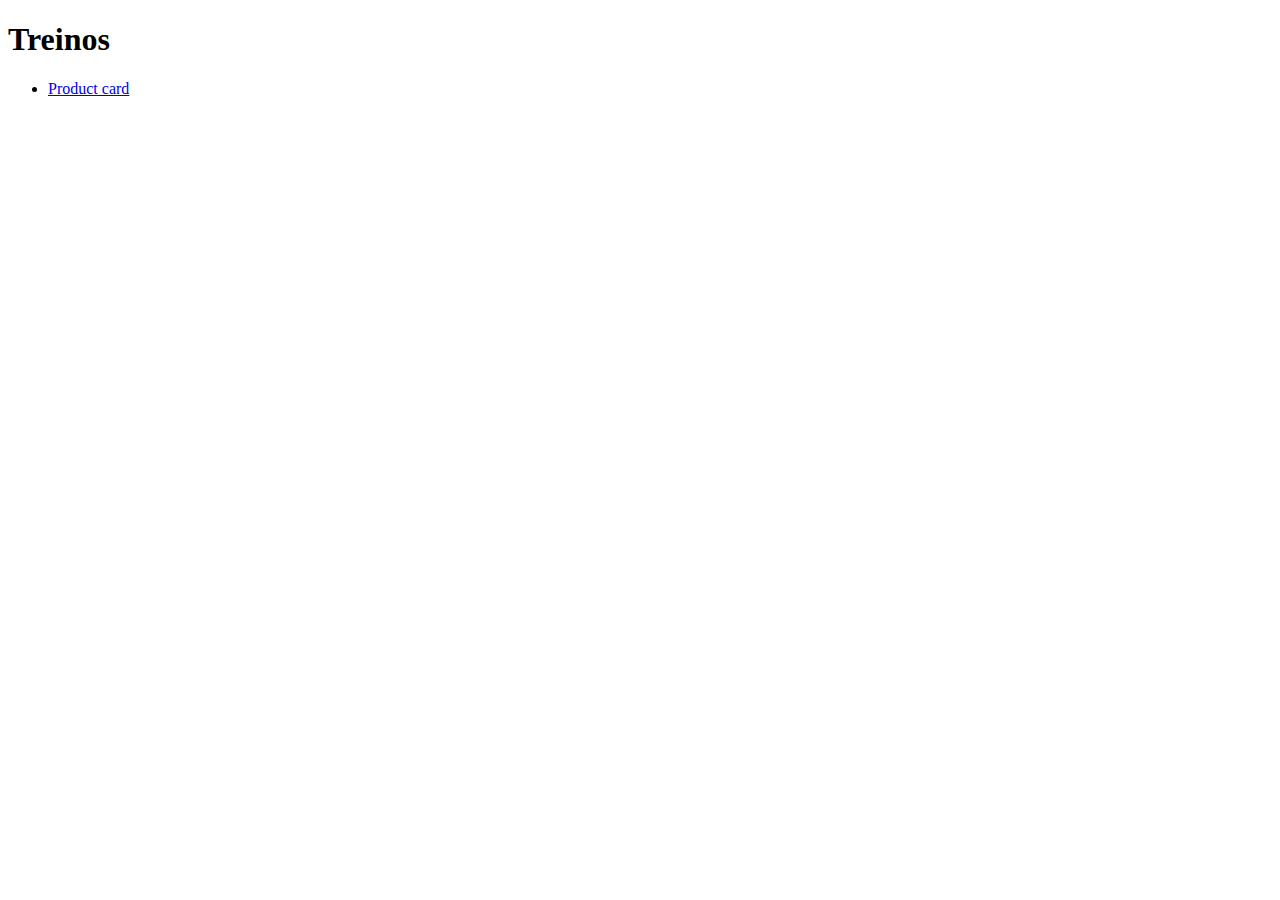
<file: index.html>
<!DOCTYPE html>
<html lang="en">
<head>
    <meta charset="UTF-8">
    <meta http-equiv="X-UA-Compatible" content="IE=edge">
    <meta name="viewport" content="width=device-width, initial-scale=1.0">
    <title>Treinos</title>
</head>
<body>
    <h1>Treinos</h1>
    <ul>
        <li><a href="./product card/index.html">Product card</a></li>
    </ul>
</body>
</html>
</file>
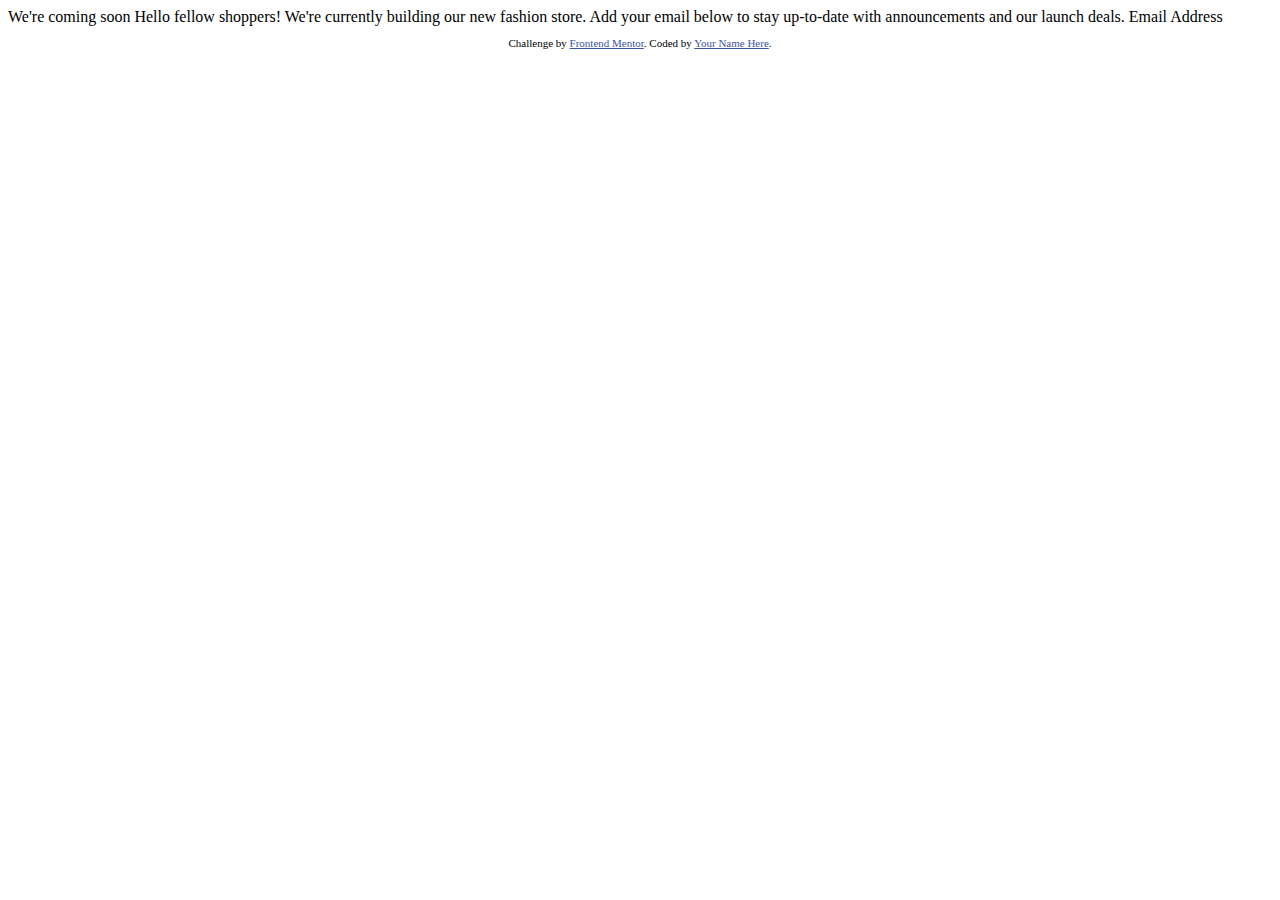
<file: comming soon page/index.html>
<!DOCTYPE html>
<html lang="en">
<head>
  <meta charset="UTF-8">
  <meta name="viewport" content="width=device-width, initial-scale=1.0"> <!-- displays site properly based on user's device -->

  <link rel="icon" type="image/png" sizes="32x32" href="./images/favicon-32x32.png">
  
  <title>Frontend Mentor | Base Apparel coming soon page</title>

  <!-- Feel free to remove these styles or customise in your own stylesheet 👍 -->
  <style>
    .attribution { font-size: 11px; text-align: center; }
    .attribution a { color: hsl(228, 45%, 44%); }
  </style>
</head>
<body>

  We're coming soon

  Hello fellow shoppers! We're currently building our new fashion store. 
  Add your email below to stay up-to-date with announcements and our launch deals.

  Email Address
  
  <footer>
    <p class="attribution">
      Challenge by <a href="https://www.frontendmentor.io?ref=challenge" target="_blank">Frontend Mentor</a>. 
      Coded by <a href="#">Your Name Here</a>.
    </p>
  </footer>
</body>
</html>
</file>
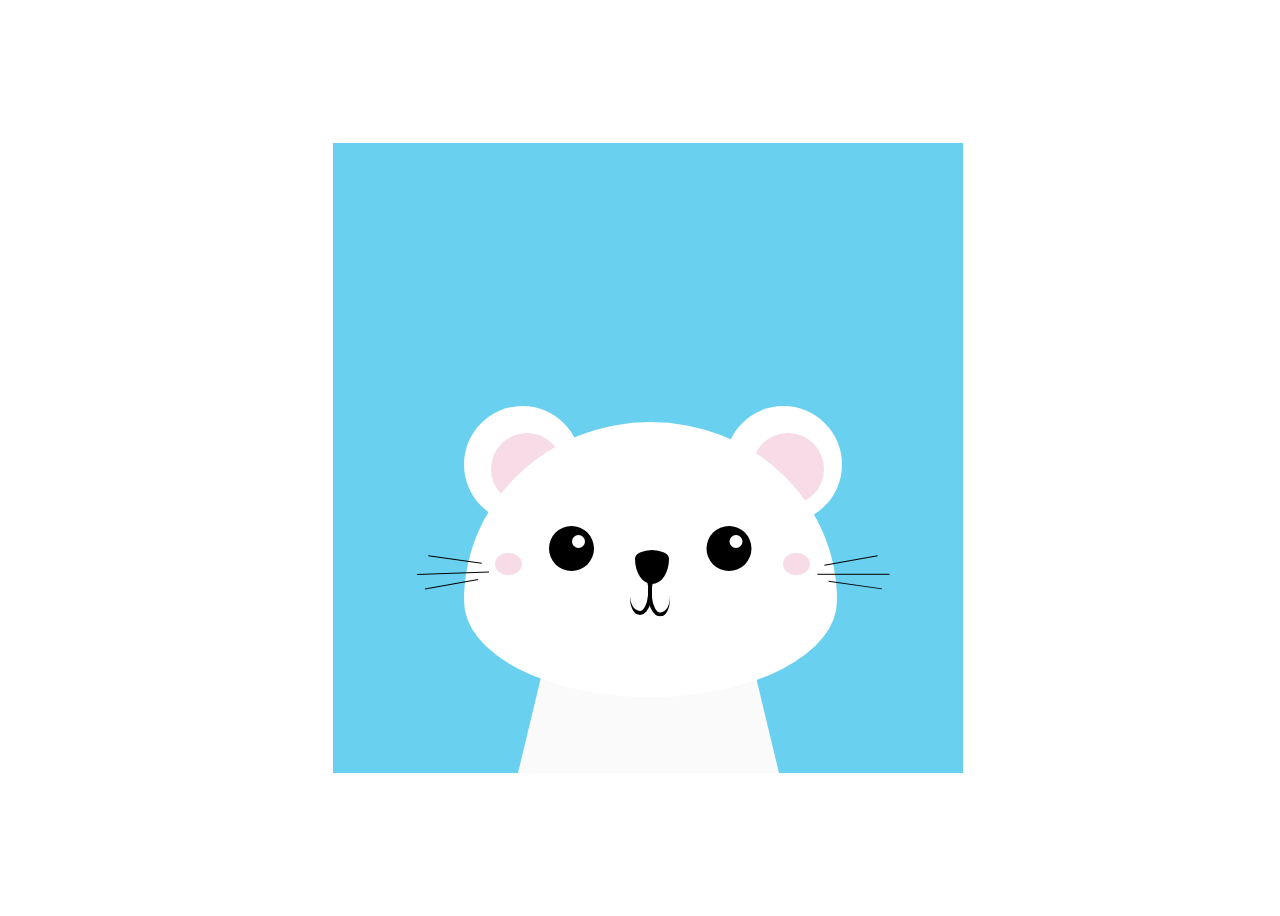
<file: cutePureCss/index.html>
<!DOCTYPE html>
<html lang="pt-br">
<head>
    <meta charset="UTF-8">
    <meta name="viewport" content="width=device-width, initial-scale=1.0">
    <link rel="stylesheet" href="./style.css">
    <title>Arte CSS Fofissima</title>
</head>
<body>
     <main class="container">
        <div class="mouse-body">
          <div class="mouse-eyes"></div>
          <div class="mouse-nose"></div>
          <div class="mouse-mouth"></div>
          <div class="mouse-ear"></div>
          <div class="mouse-whiskers"></div>
          <div class="right mouse-whiskers"></div>
        </div>
     </main>
</body>
</html>
</file>
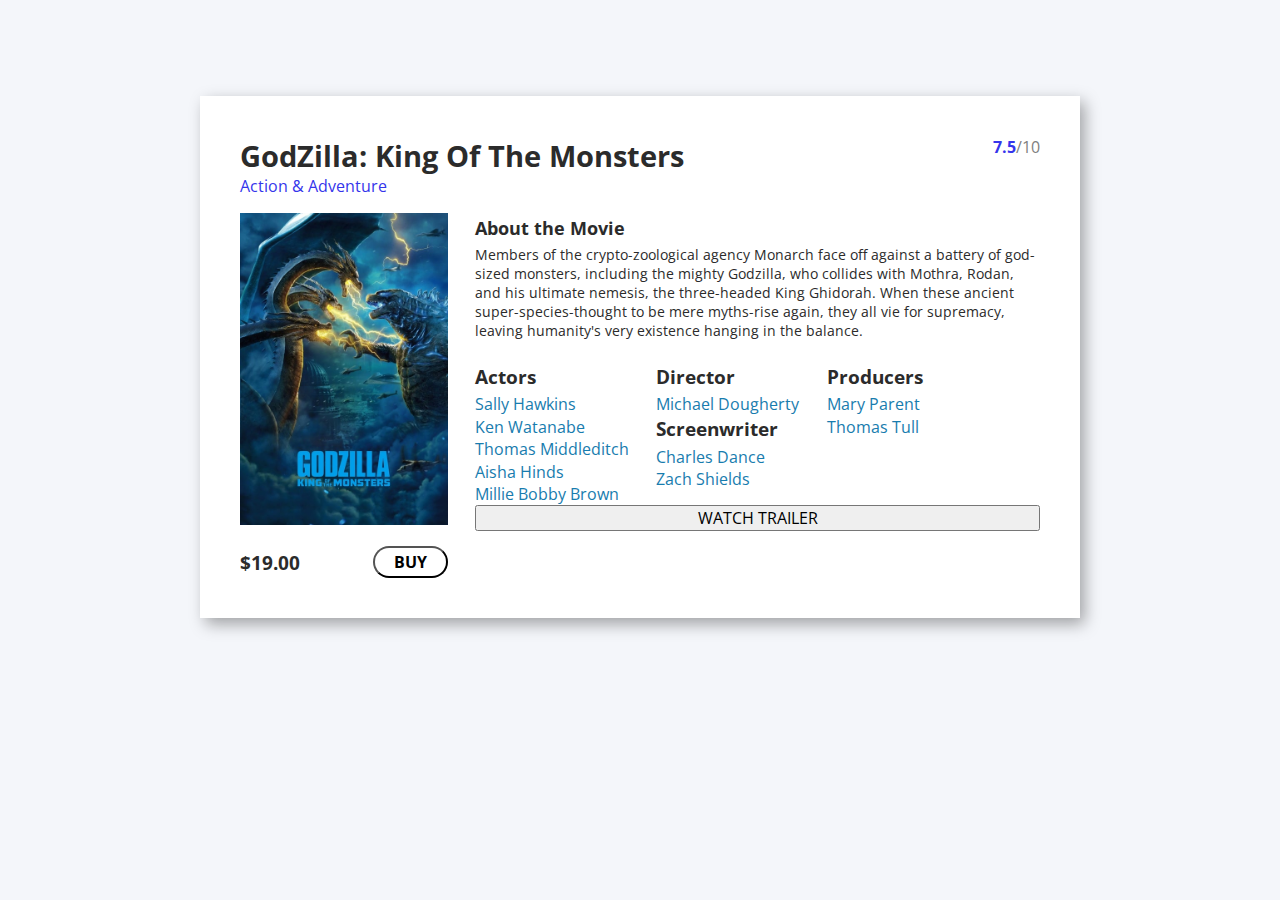
<file: movieCard/index.html>
<!DOCTYPE html>
<html lang="en">
<head>
    <meta charset="UTF-8">
    <link rel="preconnect" href="https://fonts.googleapis.com">

    <meta name="viewport" content="width=device-width, initial-scale=1.0">
   
    <link rel="preconnect" href="https://fonts.gstatic.com" crossorigin>
    <link href="https://fonts.googleapis.com/css2?family=Open+Sans:ital,wght@0,300..800;1,300..800&display=swap" rel="stylesheet">

    <link rel="stylesheet" href="./style.css">
    <title>GodZilla | King of the Monsters - Movie Card</title>
</head>
<body>
    <main>
        <header>
            <div>
                <h1>GodZilla: King Of The Monsters</h1>
                <p>Action & Adventure</p>
            </div>
           <div>
            <span><strong>7.5</strong>/10</span>
           </div>
           
            
        </header>
        <div class="conteudo">
            <aside>
                <img src="./assets/filmImage.jpg" alt="">
                <div class="infoCompra">
                    <p>$19.00</p>
                    <button>BUY</button>
                </div>
               
            </aside>
            <article>
                <h2>About the Movie</h2>
                <p>Members of the crypto-zoological agency Monarch face off against a battery of god-sized monsters, including the mighty Godzilla, who collides with Mothra, Rodan, and his ultimate nemesis, the three-headed King Ghidorah. When these ancient super-species-thought to be mere myths-rise again, they all vie for supremacy, leaving humanity's very existence hanging in the balance.</p>
                <section>
                    <div>
                        <h3>Actors</h3>
                        <a href="">Sally Hawkins</a>
                        <a href="">Ken Watanabe</a>
                        <a href="">Thomas Middleditch</a>
                        <a href="">Aisha Hinds</a>
                        <a href="">Millie Bobby Brown</a>
                    </div>
                    <div>
                        <h3>Director</h3>
                        <a href="">Michael Dougherty</a>
                        <h3>Screenwriter</h3>
                        <a href="">Charles Dance</a>
                        <a href="">Zach Shields</a>
                    </div>
                    <div>
                        <h3>Producers</h3>
                        <a href="">Mary Parent</a>
                        <a href="">Thomas Tull</a>
                    </div>
                </section>
                <button>WATCH TRAILER</button>
            </article>
        </div>
    </main>
</body>
</html>
</file>
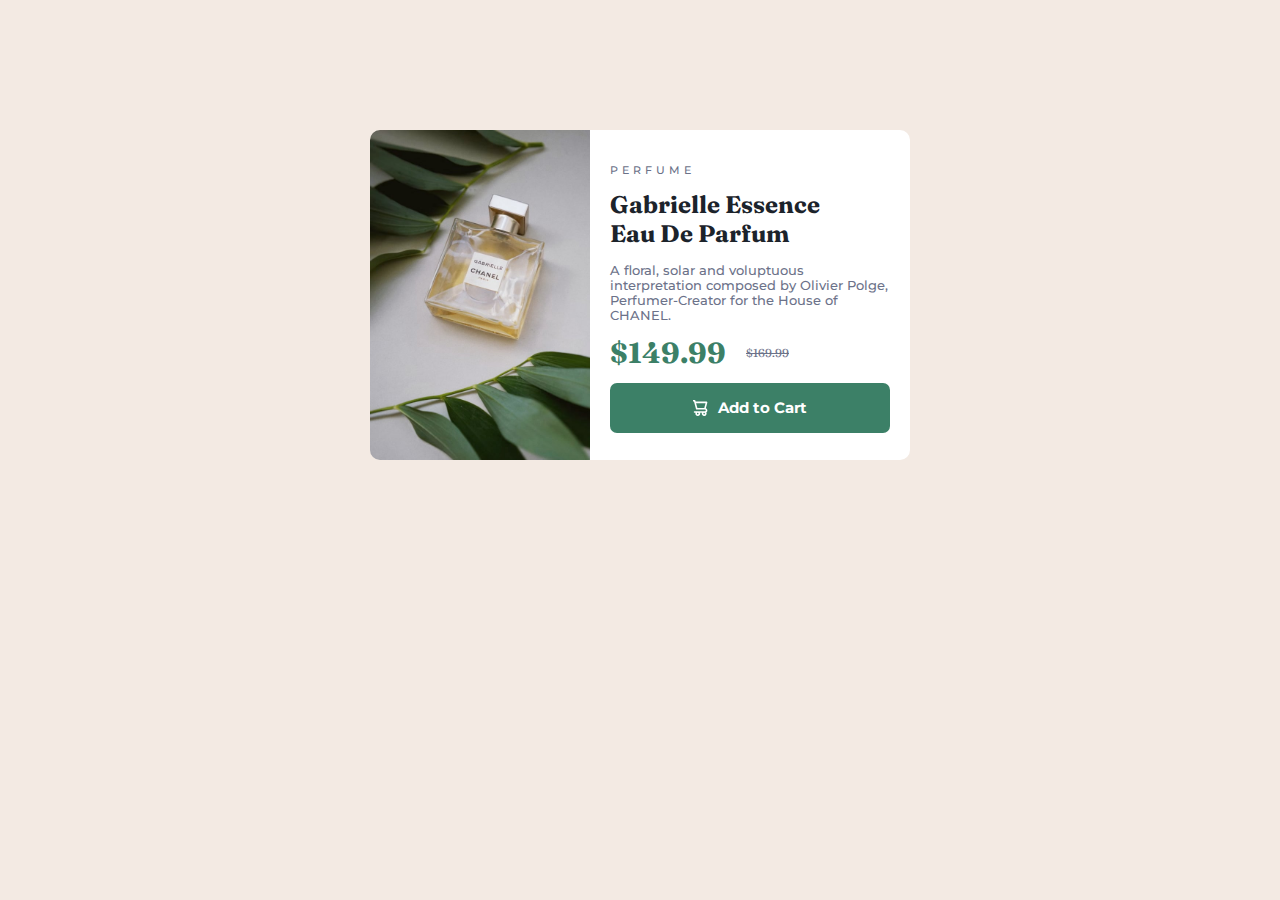
<file: product card/index.html>
<!DOCTYPE html>
<html lang="en">
<head>
    <meta charset="UTF-8">
    <meta http-equiv="X-UA-Compatible" content="IE=edge">
    <meta name="viewport" content="width=device-width, initial-scale=1.0">
    <link rel="preconnect" href="https://fonts.googleapis.com">
    <link rel="preconnect" href="https://fonts.gstatic.com" crossorigin>
    <link href="https://fonts.googleapis.com/css2?family=Fraunces:opsz,wght@9..144,400;9..144,700&family=Montserrat:wght@400;500&display=swap" rel="stylesheet">
    <link rel="stylesheet" href="./style.css">
    <title>Product Card</title>
</head>
<body>
    <div class="card">
        <div class="image">
            <img src="images/image-product-mobile.jpg" alt="" class="mobile">
            <img src="./images/image-product-desktop.jpg" alt="" class="desktop">
        </div>
        <div class="contents">
             <h4>PERFUME</h4>
             <h2>Gabrielle Essence <br> Eau De Parfum</h2>
             <p>A floral, solar and voluptuous interpretation composed by Olivier Polge, Perfumer-Creator for the House of CHANEL.</p>
             <h3>$149.99<span>$169.99</span></h3>
             <button>
                <svg width="15" height="16" xmlns="http://www.w3.org/2000/svg"><path d="M14.383 10.388a2.397 2.397 0 0 0-1.518-2.222l1.494-5.593a.8.8 0 0 0-.144-.695.8.8 0 0 0-.631-.28H2.637L2.373.591A.8.8 0 0 0 1.598 0H0v1.598h.983l1.982 7.4a.8.8 0 0 0 .799.59h8.222a.8.8 0 0 1 0 1.599H1.598a.8.8 0 1 0 0 1.598h.943a2.397 2.397 0 1 0 4.507 0h1.885a2.397 2.397 0 1 0 4.331-.376 2.397 2.397 0 0 0 1.12-2.021ZM11.26 7.99H4.395L3.068 3.196h9.477L11.26 7.991Zm-6.465 6.392a.8.8 0 1 1 0-1.598.8.8 0 0 1 0 1.598Zm6.393 0a.8.8 0 1 1 0-1.598.8.8 0 0 1 0 1.598Z" fill="#FFF"/></svg>
                <h5>Add to Cart</h5>
             </button>
        </div>
    </div>
</body>
</html>
</file>
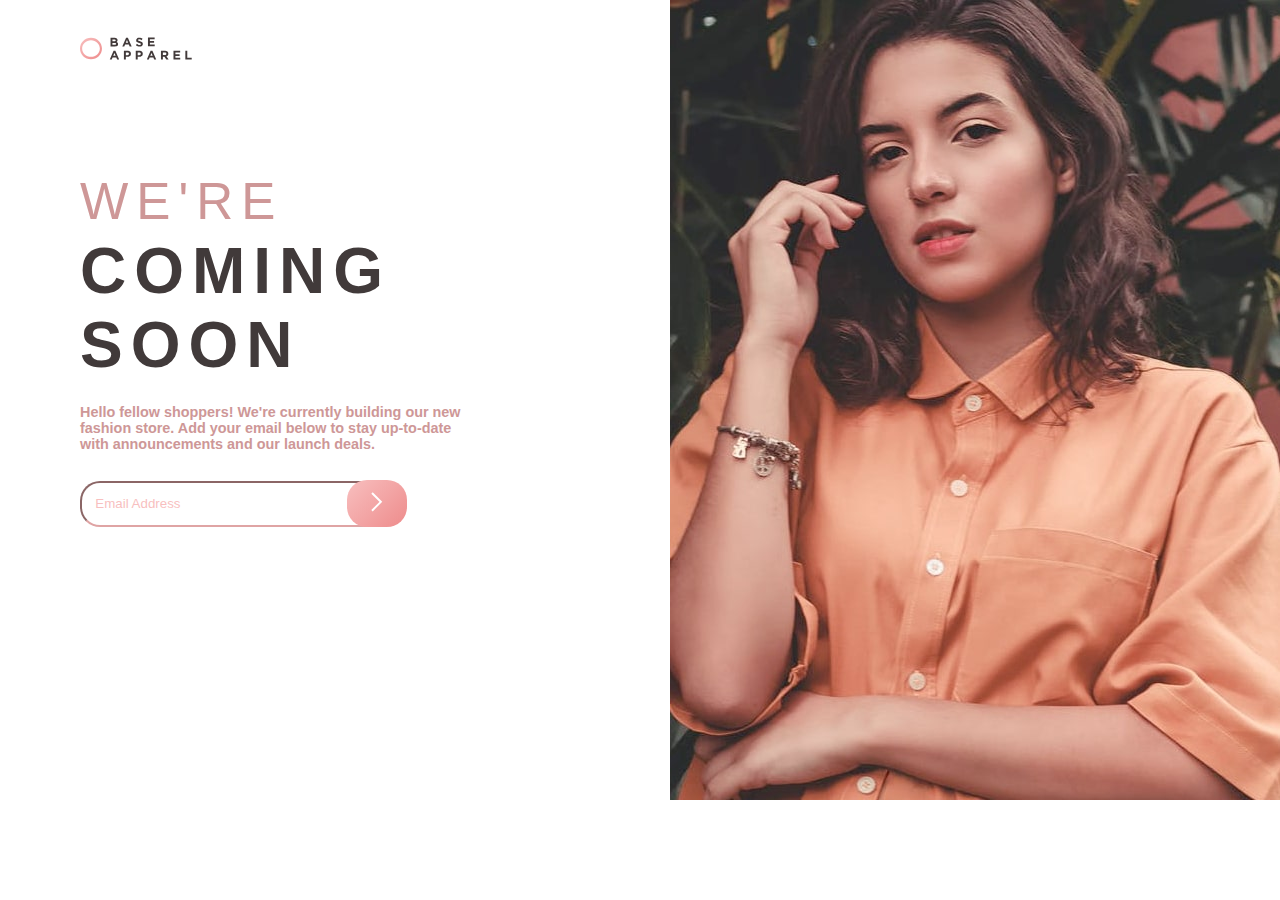
<file: comming soon page/page.html>
<!DOCTYPE html>
<html lang="English">
<head>
    <meta charset="UTF-8">
    <meta http-equiv="X-UA-Compatible" content="IE=edge">
    <meta name="viewport" content="width=device-width, initial-scale=1.0">
    <link rel="stylesheet" href="./style.css">
    <link rel="icon" type="image/png" sizes="32x32" href="./images/logo_print_recortada.png">
    <title>Base Apparel | We're Coming Soon</title> 
</head>
<body>
    <header>
        <picture>
            <img src="./images/logo.svg" alt="Base Apparel logo">
        </picture>
        <aside>
            <img src="./images/hero-mobile.jpg" alt="" class="mobile">
            <img src="./images/hero-desktop.jpg" alt=""class="desktop">
        </aside>
    </header>
    <main>
        <div class="main_text">
            <h1><span>We're</span><br>coming<br> soon</h1>
            <h2>Hello fellow shoppers! We're currently building our new fashion store. Add your email below to stay up-to-date with announcements and our launch deals.</h2>
        </div>
        <div class="main_email">
            <input type="email" pattern=".+globex\.com" placeholder="Email Address" required class="email">
            <button type="button" class="button_decora">
               <img src="./images/icon-arrow.svg" alt="">
            </button>
        </div>
    </main>
    
</body>
</html>
</file>
<file: cutePureCss/style.css>
body{ 
    width: 100vw; 
    height: 100vh; 
    display: flex; 
    align-items: center; 
    justify-content: center; 
}

.container{  
    position: relative; 
    background:  #69d0ef; 
    height: 70vmin; 
    width: 70vmin; 
    /* o que isso significa?  valor minimo responsivo*/
    display:flex; 
    align-items: center;
    justify-content: center;
}

.mouse-body{
    position: relative; 
    align-self: end;
    border-bottom: 25vmin solid #fafafa;
    border-left: 6vmin solid transparent; 
    border-right: 6vmin solid transparent; 
    height: 0; 
    width: 17vmin; 
    /* corpinho */
}

.mouse-body::after { 
    position: absolute; 
    content: ''; 
    background: white;
    height: 30.5vmin; 
    width: 41.5vmin; 
    border-radius: 50% 50% 50% 50% / 65% 65% 35% 35%;
    
    top: -14vmin; 
    left: -12vmin; 
}

.mouse-eyes { 
    position: relative; 
    background: black; 
    width: 5vmin; 
    height: 5vmin; 
    border-radius: 50%;

    top: -2.5vmin; 
    left: -2.5vmin; 
    z-index: 1; 
    box-shadow: 17.5vmin 0; 
}

/* <div>
  before
  <!-- Rest of stuff inside the div -->
  after
</div> 
The only reasons to use one over the other are:

You want the generated content to come before the element content, positionally.
The ::after content is also “after” in source-order, so it will position on top of ::before if stacked on top of each other naturally.
Note that the content is still inside the element they are applied to. The naming sort of feels like they might come, ya know, before or after the element, but it’s really before or after the other content inside.
*/

.mouse-eyes::after { 
    position: absolute; 
    content: ''; 
    background:  white;
    width: 1.5vmin; 
    height: 1.5vmin; 
    border-radius: 50%; 

    left: 2.5vmin; 
    top: 1vmin; 
    box-shadow: 17.5vmin 0 white; 
}

.mouse-eyes::before{ 
    position:absolute; 
    content: '';
    background: #f7dbe7;
    width: 3vmin; 
    height: 2.5vmin; 
    border-radius: 50%;
    top: 3vmin;
    left: -6vmin; 
    box-shadow: 32vmin 0 #f7dbe7; 
}

.mouse-nose {
    position: relative; 
    background:  black;
    width: 3.8vmin; 
    height: 3.8vmin; 
    border-radius: 50% 50% 50% 50% / 26% 26% 74% 74%;

    top: -4.8vmin; 
    left: 7vmin; 
    z-index: 1; 
}


.mouse-mouth { 
    position: relative;
    background: transparent;
    width: 2vmin; 
    height: 4vmin; 
    border-radius: 50%;
    border-bottom: 0.5vmin solid black;
    border-right: 0.5vmin solid black;

    top: -5.8vmin; 
    left: 6.5vmin; 
    transform: rotate(5deg); 
    z-index: 1; 
}

.mouse-mouth::after { 
    position: absolute;
    content: '';
    width: 2vmin;
    height: 4vmin;
    border-radius: 50%;
    border-bottom: 0.5vmin solid black;
    border-left: 0.5vmin solid black;
    left: 2vmin; 
    transform: rotate(-10deg); 
}

.mouse-ear {
    position: relative;
    background-color: white;
    width: 13vmin; 
    height: 13vmin; 
    border-radius: 50%;

    top: -29vmin; 
    left: -12vmin; 
    box-shadow: 29vmin 0 white;
/* repete o que está nesse class ficando tipo uma copia não precisando colocar a class duas vez */
}
.mouse-ear::after {
    position: absolute;
    content: ''; 
    background-color: #f7dbe7;
    width: 8vmin; 
    height: 8vmin; 
    border-radius: 50%; 
    top: 3vmin; 
    left: 3vmin; 
    box-shadow: 29vmin 0  #f7dbe7; 
}

.mouse-whiskers { 
    position: relative;
    width: 6vmin; 
    height: 0.1vmin;
    background-color: black;
    top:  -25vmin; 
    left: -16vmin; 
    transform: rotate(8deg);
    z-index: 1; 
}

.mouse-whiskers::after {
    position: absolute; 
    content: ''; 
    background-color: black;
    width: 8vmin; 
    height: 0.1vmin; 
    top: 1.5vmin; 
    left: -1vmin; 
    transform: rotate(-10deg);
}

.mouse-whiskers::before { 
    position: absolute; 
    content: ''; 
    background-color: black;
    width: 6vmin; 
    height: 0.1vmin; 
    top: 2.8vmin; 
    transform: rotate(-18deg);
}

.right {
    transform: scaleX(-1)
    translateX(-44vmin) rotate(10deg); 
}
</file>
<file: movieCard/style.css>
*{ 
    margin: 0; 
    padding: 0; 
    box-sizing: border-box;
}

:focus{
    outline: 0; 
    box-shadow: 0 0 0 2px #009cea;
}

body{ 
   background-color:#f4f6fa; 
   color: #2b2b2b; 
   --webit-font-smoothing: antialiased; 
   display: flex; 
   flex-direction: column;
   align-items: center;
   justify-content: center;
}

body,input,textarea, button { 
    font-family: 'Open Sans', sans-serif;
    font-weight: 400;
    font-size: 1rem;
}

main { 
    background: #ffffff;
    width: 55rem; 
    height: min-content;
    margin: 6rem; 
    padding: 2.5rem; 
    display: flex; 
    flex-direction: column;
    align-items: center;
    justify-content: center;

    box-shadow: rgba(0, 0, 0, 0.35) 4.5px 6px 15px;
    overflow: hidden;
}

main header { 
  width: 100%; 
  display: flex; 
  justify-content: space-between;
  margin-bottom: 1rem;
}

main header > div { 
  display: flex; 
  flex-direction: column;
  gap: 0;
}

main header h1 {
    font-weight: 500 bolder; 
    font-size: 1.8rem; 
}

main header span {
    color: gray; 
}

main header span strong{
    color: rgb(53, 53, 235);
}

main header p { 
    color: rgb(53, 53, 235); 
}

main .conteudo { 
    display: flex; 
    gap: 1rem; 
}

main .conteudo aside { 
    width: 80%;
    height: min-content;
    align-items: center; 
    margin-right: 0.7rem;
}

main .conteudo aside img { 
    width: 13rem; 
}

main .conteudo aside .infoCompra { 
    display: flex; 
    justify-content: space-between;
    margin-top: 1rem; 
}

main .conteudo aside .infoCompra  { 
    display: flex; 
    align-items: center;
}

main .conteudo aside .infoCompra p{ 
    font-size: 1.2rem;
    font-weight: bold;
}

main .conteudo aside .infoCompra button { 
    padding-left: 1.2rem;
    padding-right: 1.2rem;
    padding-top: 0.2rem;
    padding-bottom: 0.2rem;
    border-radius: 1rem;
    font-weight: bold;
    background: transparent;
}

main .conteudo article h2{ 
   font-size: 1.1rem; 
   font-weight: bold;
   line-height: 1.8;
}

main .conteudo article p { 
    font-size: 0.9rem;
    margin-bottom: 1.5rem;
}



main .conteudo article section{ 
    display: flex; 
    gap: 1.7rem; 
}

main .conteudo article section div{
    display: flex; 
    flex-direction: column;
    
}

main .conteudo article section div h3{
    margin-bottom: 0.3rem;
   

}

main .conteudo article section div a{ 
    text-decoration: none;
    line-height: 1.4;
    color:#187cae;
}

main .conteudo article button { 
    width: 100%; 
}
</file>
<file: product card/style.css>
* { 
    margin: 0; 
    padding: 0; 
    box-sizing: border-box;
}

body { 
    background-color: #f3eae3;
    width: 100vw;
}

.card { 
    width: 320px;
    display: flex; 
    flex-direction: column;
    align-items: center;
    justify-content: center;
    width: 100vw;
    height: 700px;
    font-family: 'Montserrat', sans-serif;
}

.card .image .desktop{ 
    display: none;
}

.card .image {
    height: 210px;
}

.card .image img { 
    width: 320px;
    border-radius: 5%;
}

.card .contents { 
    width: 320px;
    background-color: white;
    padding: 20px;
    height: 330px;
    border-bottom-left-radius: 5%;
}

.card .contents h4 { 
    color: hsl(228, 12%, 48%);
    letter-spacing: 4px;
    font-size: 0.7em;
    line-height: 40px;
    font-weight: 500;
}

.card .contents h2 { 
    font-family: 'Fraunces', sans-serif;
    color: hsl(212, 21%, 14%);
    padding-bottom: 15px;
    
}

.card .contents p { 
      font-weight: 500;
      color: hsl(228, 12%, 48%);
      font-size: 0.8em;
      text-align:start;
}

.card .contents h3 { 
    color: hsl(158, 36%, 37%);
    font-family: 'Fraunces', sans-serif;
    font-size: 1.8em;
    line-height: 60px;
    display: flex; 
}

.card .contents h3 span{ 
    color: hsl(228, 12%, 48%);
    font-size: 0.4em;
    text-decoration: line-through;
    padding-left: 20px;
    font-weight: 400;
}

.card .contents button { 
    width: 100%;
    height: 50px;
    background-color:hsl(158, 36%, 37%);
    border: none;
    color: hsl(0, 0%, 100%);
    display: flex; 
    align-items: center;
    justify-content: center;
    border-radius: 7px;
    font-family: 'Montserrat', sans-serif;
}

.card  .contents button:hover { 
    background-color:hsl(158, 36%, 22%) ;
}

.card .contents button h5 { 
    font-size: 1.1em;
    padding-left: 10px;
}

@media(min-width: 900px){ 
    .card { 
        display: flex; 
        flex-direction: row;
        height: 390px;
        margin-top: 100px;
    }

    .card .image { 
        height: 330px;
       
       
    }

    .card .image .mobile { 
        display: none;
    }

    .card .image .desktop { 
        display: inline;
    }

    .card .image img { 
        width: 220px;
        border-radius: 0;
        border-bottom-left-radius: 10px;
        border-top-left-radius: 10px;
    }

    .card .contents { 
        border-bottom-left-radius: 0;
        border-bottom-right-radius: 10px;
        border-top-right-radius: 10px;
    }
}
</file>
<file: comming soon page/style.css>
*{ 
    margin:0; 
    padding: 0; 
    box-sizing: border-box;
    font-family: 'Josefin Sans', sans-serif; 
}

header{ 
    width: 100vw;
}

picture img{ 
  width: 9.5em;
  padding: 1.5em;
}

aside img { 
    width: 100vw; 
}

aside .desktop{ 
    display: none; 
}

main{ 
    width: 100vw; 
}

.main_text{ 

    display: flex; 
    flex-direction: column;
    text-align: center;
    margin-top: 3em;
}

.main_text h1{ 
    color: hsl(0, 6%, 24%); 
    font-weight: 600;
    text-transform: uppercase;
    letter-spacing: 0.5rem;
    font-size: 2.9em;
}

.main_text span{ 
    color: hsl(0, 36%, 70%);
    font-weight: 300;
    font-size: 0.8em; 
}

.main_text h2{ 
    color: hsl(0, 36%, 70%); 
    font-size: 0.9em;
    padding: 1.5em; 
    text-align: center;
}

.main_email{ 
    width: 100vw; 
    display: flex; 
    flex-direction: row;
    align-items: center;
    justify-content: center;
    
}

.email{ 
    width: 19em;
    height: 3em; 
    border-color: hsl(0, 48%, 76%);
    border-radius: 1em;
    position:absolute; 
}

.button_decora{ 
    padding: 0.9em; 
    border-radius: 1.5em;
    background: linear-gradient(135deg, hsl(0, 80%, 86%), hsl(0, 74%, 74%));
    border: none; 
    position: relative; 
    width: 4.5em;
    left: 10em;
}

input::placeholder{ 
    color:hsl(0, 80%, 86%);
    padding: 1em;
}

@media(min-width: 600px) { 

    header { 
        display: flex;
        justify-content: space-between;
        position: absolute; 
    }

    header picture{ 
        padding-top: 0.8em;
        padding-left: 3.5em;
    }

    header picture  img{ 
       width: 10em;
    }
    aside .mobile{ 
        display: none; 
    }
    aside .desktop{
        display: flex;
        width: 100%;    
    }

    main { 
        position: relative; 
        display: flex; 
        flex-direction: column;
        width: 30em;
        text-align: left;
        padding-top: 2em;
    }

    .main_text{ 
        text-align: left;
        padding-left: 5em;
        padding-top: 5em;
    }

    .main_text h1{ 
        font-size: 4em;
    }

    .main_text h2{ 
        text-align: left; 
        padding: 0; 
        margin-top: 1.5em;
    }

    .main_email { 
      display: flex; 
      flex-direction: row;
      justify-content: start;
      position: relative;
      padding-left: 5em;
      margin-top: 1.8em; 
    }

    .button_decora{ 
        left: 20em;
        right: 10em;
    }

    .email { 
        width: 23em; 
        height: 3.5em; 
        border-radius: 1.5em; 
    }


}
</file>
